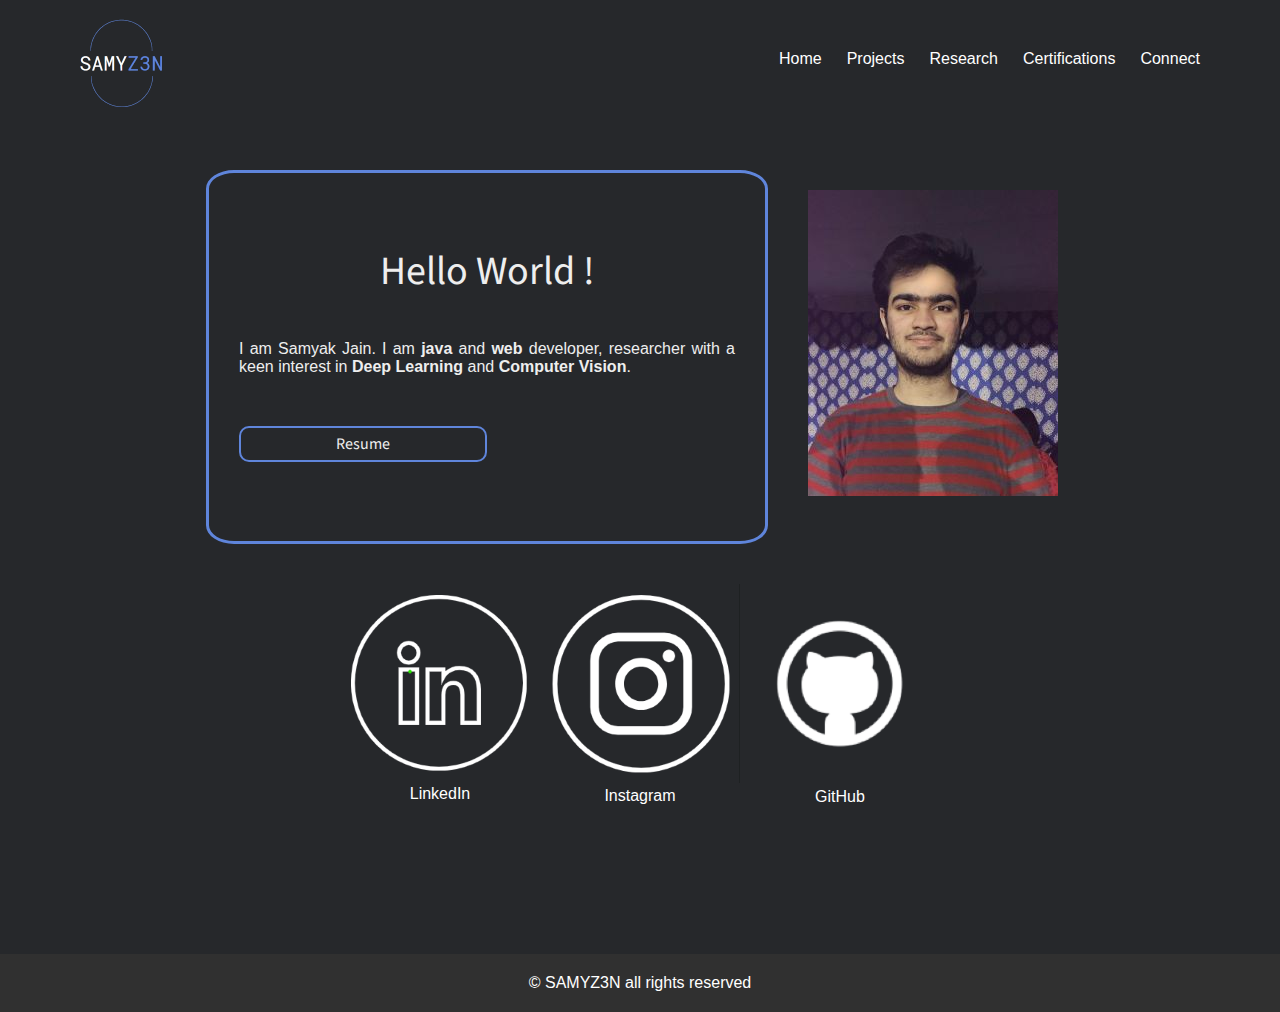
<file: index.html>
<!DOCTYPE html>
<html lang="en">
<head>
    <meta charset="UTF-8">
    <meta name="viewport" content="width=device-width, initial-scale=1.0">
    <title>Home</title>
    <link rel="stylesheet" href="styles.css">
    <link rel="preconnect" href="https://fonts.googleapis.com">
    <link rel="preconnect" href="https://fonts.gstatic.com" crossorigin>
    <link href="https://fonts.googleapis.com/css2?family=Source+Sans+3:wght@700&display=swap" rel="stylesheet">
</head>
<body>
    <header>
        <div id="logo">
            <img src="assets/logo2_no_bg.png">
        </div>
        <nav>
            <div class="navigation">
                <a href="index.html">Home</a>
                <a href="projects.html">Projects</a>
                <a href="research.html">Research</a>
                <a href="certificates.html">Certifications</a>
                <a href="index.html">Connect</a>
            </div>
        </nav>
    </header>
    <main>
        <div class="row1">
        <div id="intro"><p class="code big">Hello World !</p> I am Samyak Jain. I am <strong>java</strong> and <strong>web</strong> developer, researcher with a keen interest in <strong>Deep Learning</strong> and <strong>Computer Vision</strong>.
            <div class="button boxes">
                <a href="https://flowcv.com/resume/er50fubcht" class="button-text code">Resume</a>
            </div>
        </div>
        <div id="my-pic">
            <img src="assets/myPic2.jpg">
        </div>
    </div>
    <div class="socials">
        <a href="https://www.linkedin.com/in/samyak-jain/-38440621b"><div class="linkedin">
            <div class="symbol">
                <img src="assets/linkedin.png">
            </div>
            <div class="text">LinkedIn</div>
        </div></a>
       <a href="https://www.instagram.com/samyak_1612"><div class="instagram">
            <div class="symbol">
                <img src="assets/insta.png">
            </div>
           <div class="text">Instagram</div>
        </div></a>
      <a href="https://github.com/samyak1612"><div class="github">
            <div class="symbol">
                <img src="assets/github.png">
            </div>
            <div class="text">GitHub</div>
        </div></a>
    </div>

    </main>

    

    <footer>
        &copy <a href="index.html">SAMYZ3N</a> all rights reserved
    </footer>
</body>
</html>
</file>
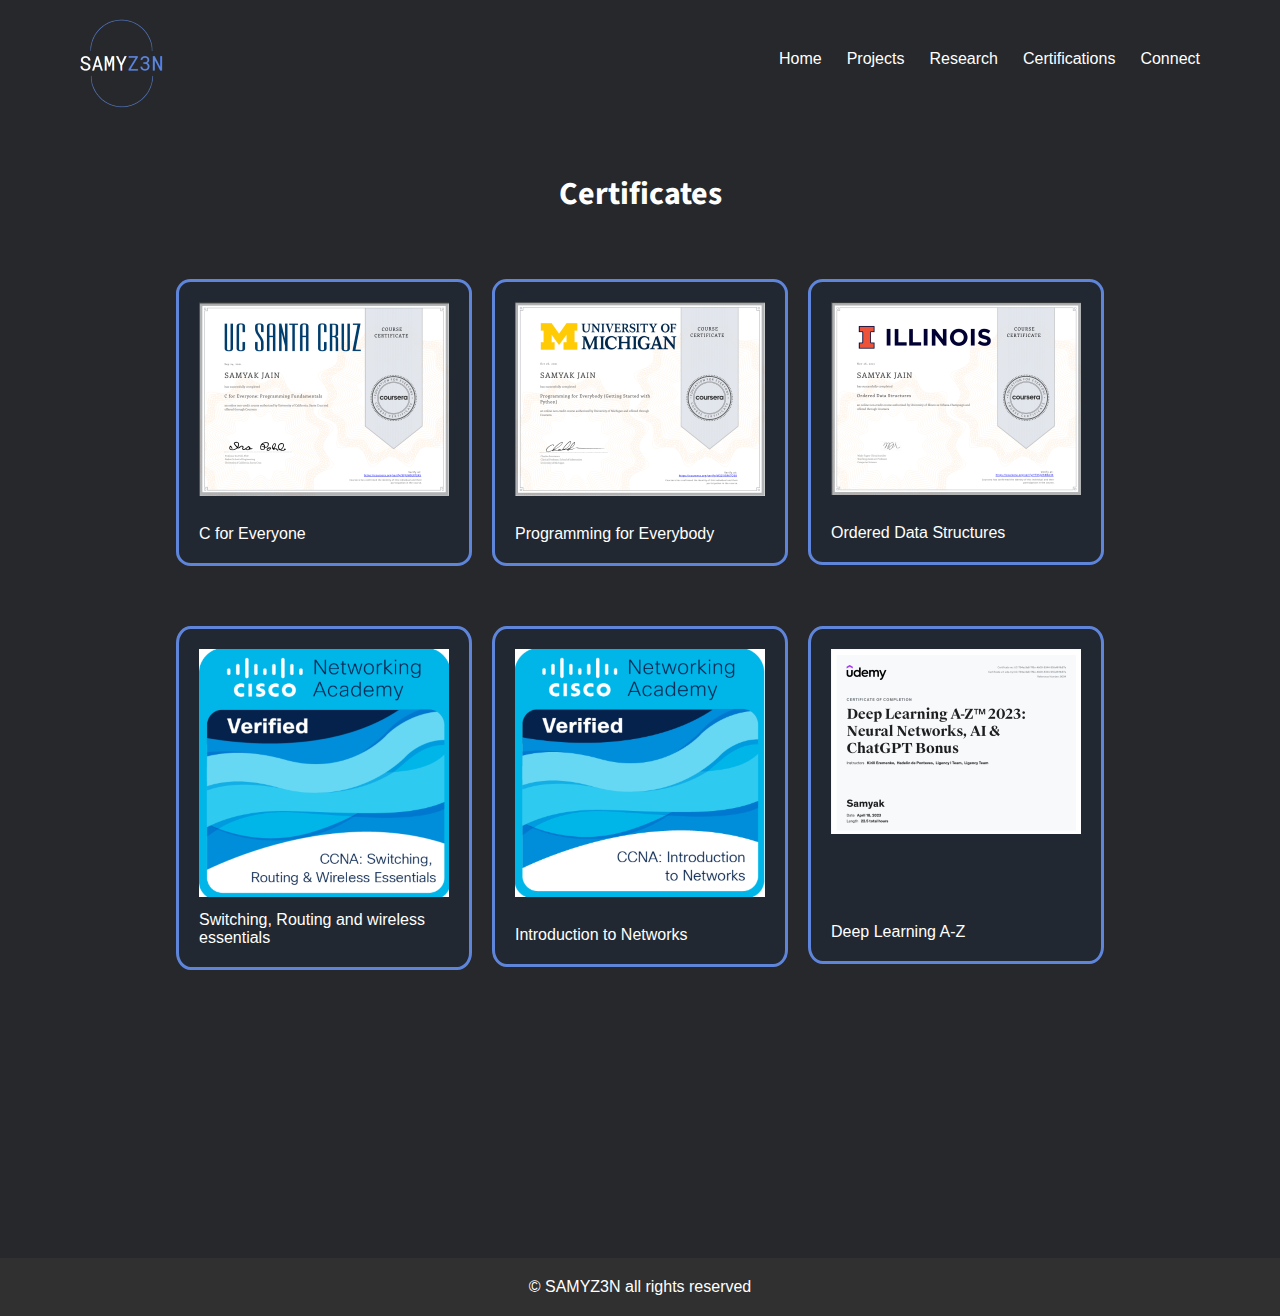
<file: certificates.html>
<!DOCTYPE html>
<html lang="en">
<head>
    <meta charset="UTF-8">
    <meta name="viewport" content="width=device-width, initial-scale=1.0">
    <title>Certifications</title>
    <link rel="stylesheet" href="styles.css">
    <link rel="preconnect" href="https://fonts.googleapis.com">
    <link rel="preconnect" href="https://fonts.gstatic.com" crossorigin>
    <link href="https://fonts.googleapis.com/css2?family=Source+Sans+3:wght@700&display=swap" rel="stylesheet">
</head>
<body>
    <header>
        <div id="logo">
            <img src="assets/logo2.png">
        </div>
        <nav>
            <div class="navigation">
                <a href="index.html">Home</a>
                <a href="projects.html">Projects</a>
                <a href="research.html">Research</a>
                <a href="certificates.html">Certifications</a>
                <a href="index.html">Connect</a>
            </div>
        </nav>
    </header>
    <main class="certificates">
        <h1>
            Certificates
        </h1>
        <div class="row1 boxes">
            <a href="https://www.coursera.org/account/accomplishments/certificate/9XJUH9LYP245"> <div class="c1">
                <div class="image"><img src="assets/certi1.png"></div>
                <div class="caption">
                    
                        C for Everyone
                </div>
            </div></a>
            <a href="https://www.coursera.org/account/accomplishments/certificate/M325j5RK7Q38"><div class="c1">
                <div class="image"><img src="assets/certi2.png"></div>
                <div class="caption">
                    
                        Programming for Everybody
                </div>
                </div></a>
                <a href="https://www.coursera.org/account/accomplishments/certificate/YTKSJUSBBA3X"><div class="c1">
                    <div class="image"><img src="assets/certi3.png"></div>
                    <div class="caption">
                        
                            Ordered Data Structures
                    </div>
                    </div></a>
                    </div>
        <div class="row2 boxes">
            <a href="https://www.credly.com/badges/b89aecf4-b5ca-4755-909a-54c36fd7f05f/public_url"> <div class="c1">
                <div class="image"><img src="assets/certi4.png"></div>
                <div class="caption lt">
                    
                        Switching, Routing and wireless essentials
                </div>
            </div></a>
            <a href="https://www.credly.com/badges/9f9cafeb-4a85-4b75-8077-3ade79d9b696/public_url"><div class="c1">
                <div class="image"><img src="assets/certi5.png"></div>
                <div class="caption">
                    
                        Introduction to Networks
                </div>
                </div></a>
                <a href="http://ude.my/UC-794ac3a8-7f9e-4b09-8344-95fa4611b87a"><div class="c2">
                    <div class="image"><img src="assets/certi6.png"></div>
                    <div class="caption">
                        
                            Deep Learning A-Z
                    </div>
                    </div></a>
        </div>
        <div></div>
        <div></div>
        <div></div>
        <div></div>
        <div></div>
        <div></div>
    </main>

    <footer>
        &copy <a href="index.html">SAMYZ3N</a> all rights reserved
    </footer>
</body>
</html>
</file>
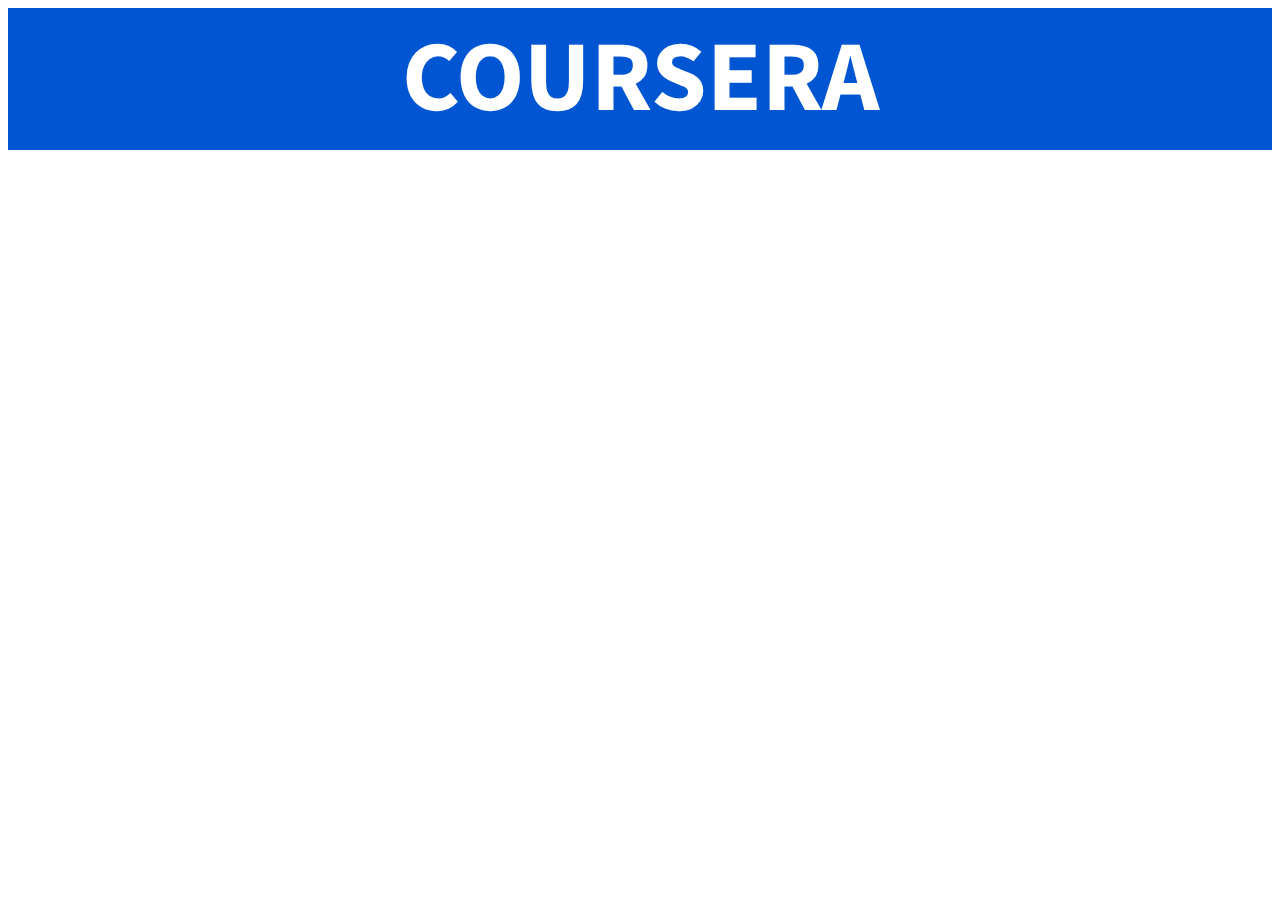
<file: assets/coursera.html>
<!DOCTYPE html>
<html lang="en">
<head>
    <meta charset="UTF-8">
    <meta name="viewport" content="width=device-width, initial-scale=1.0">
    <title>Asset Elements</title>
    <link rel="preconnect" href="https://fonts.googleapis.com">
<link rel="preconnect" href="https://fonts.gstatic.com" crossorigin>
<link href="https://fonts.googleapis.com/css2?family=Source+Sans+3:wght@700&display=swap" rel="stylesheet">
    <style>
        #coursera {
            background-color:#0056d2;
            font-family:'Source sans 3',Arial,sans-serif;
            color:white;
            font-size:100px;
            text-align:center;
            
        }
    </style>
</head>
<body>
    <div id="coursera">
        <b>COURSERA</b>
    </div>
</body>
</html>
</file>
<file: styles.css>
.code {
    text-align:center;
    font-family:'Source Sans 3', sans-serif;
    
}
body {
    background-color:#26282B;
    max-width:100vw;
    font-family:sans-serif;
    color:white;
    box-sizing:border-box;
    margin:0;
    display:flex;
    flex-direction:column;
    flex-wrap:wrap;
    gap:20px;
}

header {
    background-color:#26282B;
    display:flex;
    justify-content:space-between;
}

.big {
    font-size:40px;
}

 a {
    color:white;
    text-decoration:none;
}

.research {
    text-decoration:underline;
}

a:hover {
    color:#5F85DB;
    text-decoration:underline;
}

.navigation {
    display:flex;
    flex-direction:row;
    gap:25px;
    padding:50px;
    margin:auto;
    margin-right:30px;
}

#logo {
    max-width:100px;
    padding:10px;
    margin-left:5%;
}

main {
    display:flex;
    gap:20px;
    max-width:100%;
    flex-wrap:wrap;
    flex-direction:column;
    margin:auto;
    justify-content:space-around;
}

h1 {
    font-family:'Source Sans 3',sans-serif;
    margin-left:auto;
    margin-right:auto;
}

.row1,.row2 {
    display:flex;
    max-width:100%;
    gap:20px;
    padding:20px;
    margin:auto;
    flex-wrap:wrap;
}

#intro {
    border:3px solid #5F85DB;
    width:40%;
    min-width:40%;
    padding:30px;
    color:#EEEEEE;
    border-radius:5%;
    text-align:justify;
    margin-left:15%;

}

.button-text {
    background-color:#26282B;
    color:#EEEEEE;
    text-align:center;
    border:2px solid #5F85DB; 
    width:100%;
    padding:5px;
    border-radius:10px;
}

.button {
    box-sizing:border-box;
    margin-top:10%;
    margin-bottom:10%;
    display:flex;
    justify-content:space-around;
    margin-right:50%;
}

.button-text:hover {
    color:#EEEEEE;
    text-decoration:none;
}

#my-pic {
    border-radius:5px;
    padding:20px;
    max-width:30%;
    color:#EEEEEE;
    border-radius:10px;
    text-align:justify;
    margin-right:10%;

}

footer {
 margin-top:10%;
 margin-bottom:0;
 max-width:100%;
 padding:20px;
 text-align:center;
 background-color:#303030;
    
}

.socials {
    display:flex;
    flex-direction:row;
    max-width:100%;
    margin:auto;
    flex-wrap:wrap;
}

.linkedin, .instagram, .github {
    display:flex;
    flex-direction:column;
    
}

.text {
    text-align:center;
}

.c1,.c2 {
    background-color:#222831;
    width:250px;
    display:flex;
    flex-direction:column;
    gap:10px;
    padding:20px;
    border:3px solid #5F85DB;
    border-radius:5%;

}

.c2 > .caption {
    margin-top:75px;
}



.boxes > a:hover {
    box-shadow: 0px 10px 20px 5px rgba(0, 0, 0, 0.5);
    transform: translateY(-5px);
}

.image {
    margin:auto;
}

.caption {
    text-align:left;
    margin-top:15px;
}

.lt {
    margin-top:0;
}
</file>
